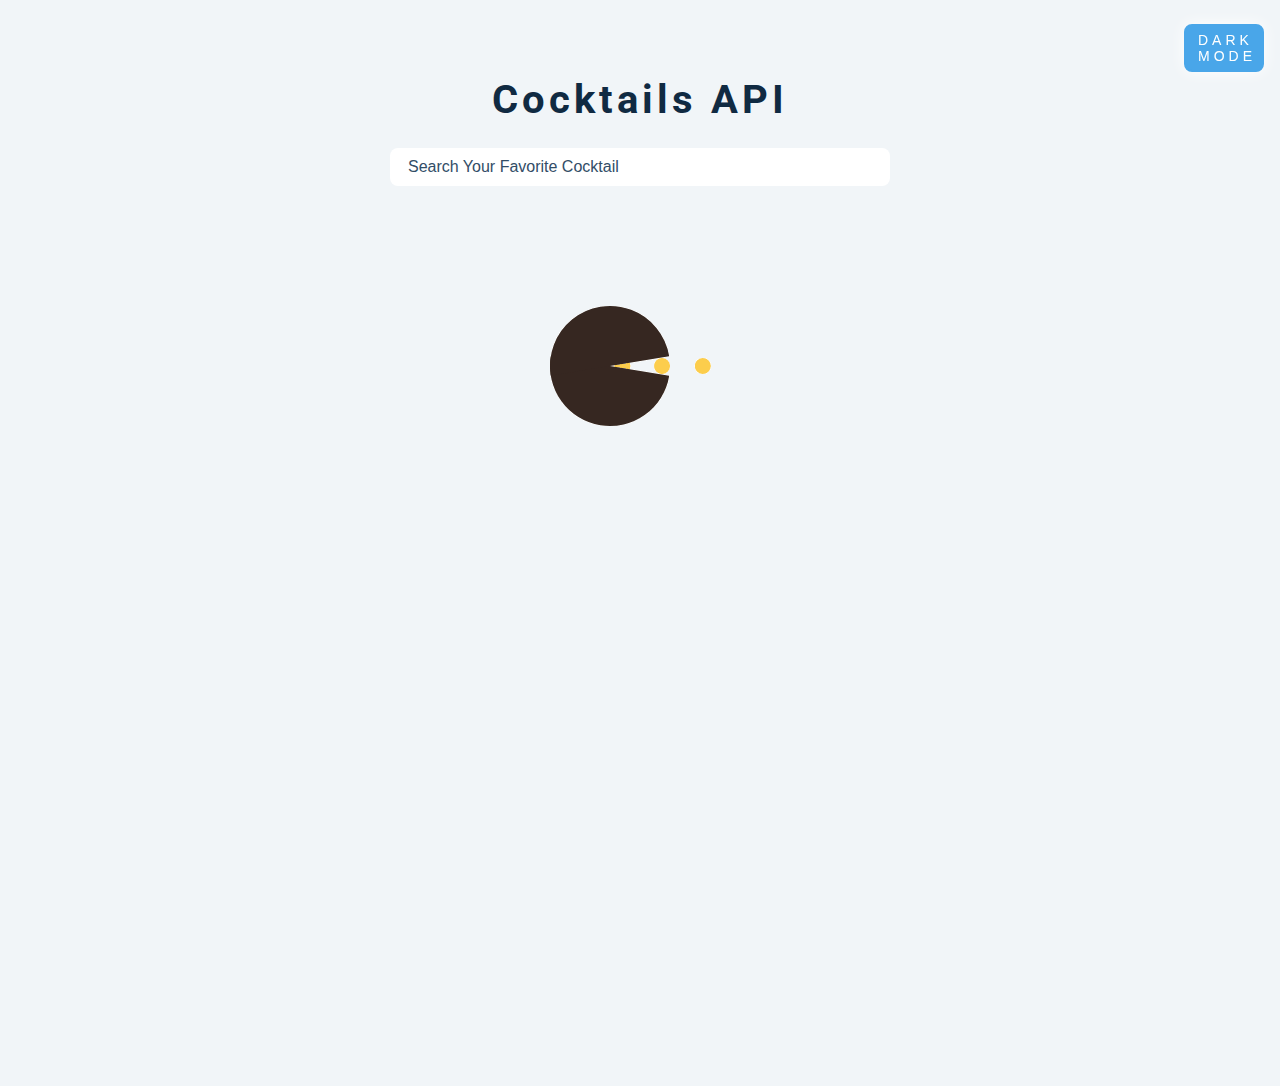
<file: index.html>
<!DOCTYPE html>
<html lang="en">
  <head>
    <meta charset="UTF-8" />
    <meta name="viewport" content="width=device-width, initial-scale=1.0" />
    <title>Cocktails</title>
    <!-- font-awesome -->
    <link
      rel="stylesheet"
      href="https://cdnjs.cloudflare.com/ajax/libs/font-awesome/5.14.0/css/all.min.css"
    />
    <!-- css -->
    <link rel="stylesheet" href="./styles.css" />
  </head>

  <body>
    <button class="btn mode-toggle">Dark Mode</button>
    <form class="search-form">
      <h2>cocktails API</h2>
      <input
        type="text"
        placeholder="search your favorite cocktail"
        name="drink"
      />
    </form>
    <section class="section cocktails">
      <article class="loading">
        <img src="./loading.gif" alt="loading" />
      </article>
      <h2 class="title"></h2>
      <div class="section-center"></div>
    </section>
    <script type="module" src="./app.js"></script>
  </body>
</html>
</file>
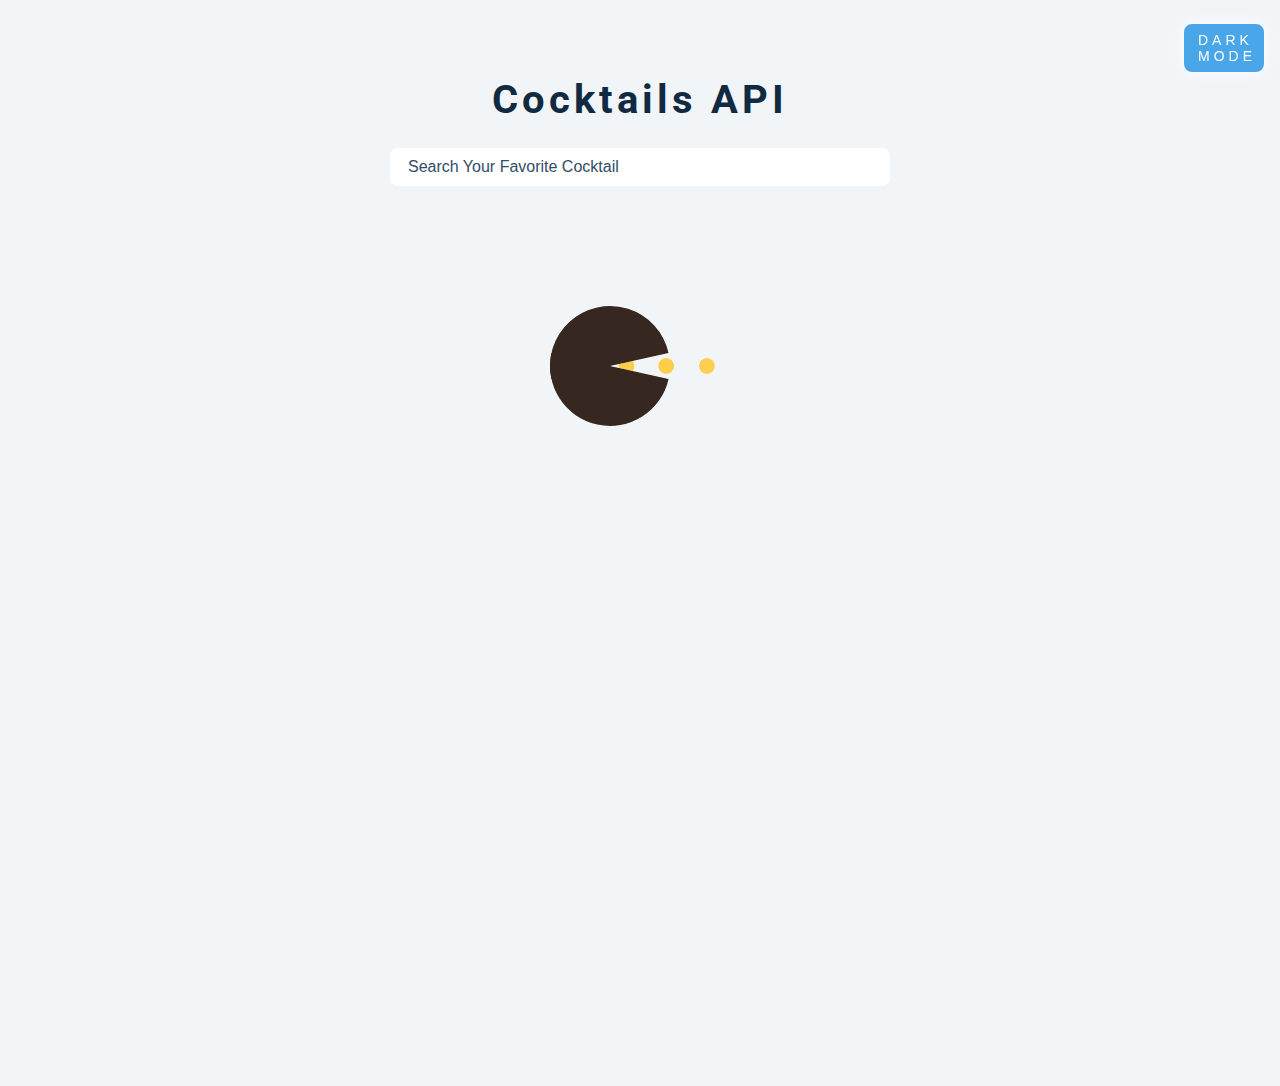
<file: drink.html>
<!DOCTYPE html>
<html lang="en">
  <head>
    <meta charset="UTF-8" />
    <meta name="viewport" content="width=device-width, initial-scale=1.0" />
    <title>Single Cocktail</title>
    <!-- font-awesome -->
    <link
      rel="stylesheet"
      href="https://cdnjs.cloudflare.com/ajax/libs/font-awesome/5.14.0/css/all.min.css"
    />
    <!-- css -->
    <link rel="stylesheet" href="./styles.css" />
  </head>
  <body>
    <button class="btn mode-toggle">Dark Mode</button>
    <section class="loading">
      <img src="./loading.gif" alt="loading" />
    </section>
    <section class="single-drink">
      <img src="./cocktail.jpg" class="drink-img" alt="" />
      <article class="drink-info">
        <h2 class="drink-name"></h2>
        <ul class="drink-ingredients"></ul>
        <p class="drink-desc"></p>
        <a href="index.html" class="btn">all cocktails</a>
      </article>
    </section>
    <script type="module" src="./singleDrink.js"></script>
  </body>
</html>
</file>
<file: styles.css>
/*
=============== 
Fonts
===============
*/
@import url('https://fonts.googleapis.com/css?family=Open+Sans|Roboto:400,700&display=swap');

/*
=============== 
Variables
===============
*/

:root {
  /* dark shades of primary color*/
  /* 1,5, */
  --clr-primary-1: hsl(205, 86%, 17%);
  --clr-primary-2: hsl(205, 77%, 27%);
  --clr-primary-3: hsl(205, 72%, 37%);
  --clr-primary-4: hsl(205, 63%, 48%);
  /* primary/main color */
  --clr-primary-5: #49a6e9;
  /* lighter shades of primary color */
  --clr-primary-6: hsl(205, 89%, 70%);
  --clr-primary-7: hsl(205, 90%, 76%);
  --clr-primary-8: hsl(205, 86%, 81%);
  --clr-primary-9: hsl(205, 90%, 88%);
  --clr-primary-10: hsl(205, 100%, 96%);
  /* darkest grey - used for headings */
  /* 1,3,5,10 */
  --clr-grey-1: hsl(209, 61%, 16%);
  --clr-grey-2: hsl(211, 39%, 23%);
  --clr-grey-3: hsl(209, 34%, 30%);
  --clr-grey-4: hsl(209, 28%, 39%);
  /* grey used for paragraphs */
  --clr-grey-5: hsl(210, 22%, 49%);
  --clr-grey-6: hsl(209, 23%, 60%);
  --clr-grey-7: hsl(211, 27%, 70%);
  --clr-grey-8: hsl(210, 31%, 80%);
  --clr-grey-9: hsl(212, 33%, 89%);
  --clr-grey-10: hsl(210, 36%, 96%);
  /* white,black */
  --clr-white: #fff;
  --clr-red-dark: hsl(360, 67%, 44%);
  --clr-red-light: hsl(360, 71%, 66%);
  --clr-green-dark: hsl(125, 67%, 44%);
  --clr-green-light: hsl(125, 71%, 66%);
  --clr-black: #222;
  --ff-primary: 'Roboto', sans-serif;
  --ff-secondary: 'Open Sans', sans-serif;
  --transition: all 0.3s linear;
  --spacing: 0.25rem;
  --radius: 0.5rem;
  /* light, dark */
  --light-shadow: 0 5px 15px rgba(0, 0, 0, 0.1);
  --dark-shadow: 0 5px 15px rgba(0, 0, 0, 0.2);
  --max-width: 1170px;
  --fixed-width: 620px;
}

.dark-mode {
  --clr-primary-1: hsl(24.8, 86%, 83%);
  --clr-primary-5: #b65916;
  --clr-grey-1: hsl(28.8, 61%, 84%);
  --clr-grey-3: hsl(29.4, 35%, 70%);
  --clr-grey-5: hsl(29.4, 22%, 51%);
  --clr-grey-10: hsl(25.7, 33%, 4%);
  --clr-white: #222;
  --clr-black: #fff;
}
/*
=============== 
Global Styles
===============
*/

*,
::after,
::before {
  margin: 0;
  padding: 0;
  box-sizing: border-box;
}
body {
  font-family: var(--ff-secondary);
  background: var(--clr-grey-10);
  color: var(--clr-grey-1);
  line-height: 1.5;
  font-size: 0.875rem;
}

ul {
  list-style-type: none;
}
a {
  text-decoration: none;
}

h1,
h2,
h3,
h4 {
  letter-spacing: var(--spacing);
  text-transform: capitalize;
  line-height: 1.25;
  margin-bottom: 0.75rem;
  font-family: var(--ff-primary);
}
h1 {
  font-size: 3rem;
}
h2 {
  font-size: 2rem;
}
h3 {
  font-size: 1.25rem;
}
h4 {
  font-size: 0.875rem;
}
p {
  margin-bottom: 1.25rem;
  color: var(--clr-grey-5);
}
@media screen and (min-width: 800px) {
  h1 {
    font-size: 4rem;
  }
  h2 {
    font-size: 2.5rem;
  }
  h3 {
    font-size: 1.75rem;
  }
  h4 {
    font-size: 1rem;
  }
  body {
    font-size: 1rem;
  }
  h1,
  h2,
  h3,
  h4 {
    line-height: 1;
  }
}
/*  global classes */

.btn {
  text-transform: uppercase;
  background: var(--clr-primary-5);
  color: var(--clr-white);
  padding: 0.375rem 0.75rem;
  letter-spacing: var(--spacing);
  display: block;
  transition: var(--transition);
  font-size: 0.875rem;
  border: 2px solid var(--clr-primary-5);
  cursor: pointer;
  box-shadow: 0 1px 3px rgba(0, 0, 0, 0.2);
  border-radius: var(--radius);
  margin-bottom: 2rem;
}
.btn:hover {
  color: var(--clr-primary-5);
  background: var(--clr-primary-1);
  border-color: var(--clr-primary-1);
}

.mode-toggle {
  position: fixed;
  right: 1rem;
  top: 1.5rem;
  width: 5rem;
  z-index: 1;
  box-shadow: 0 0 1rem var(--clr-white);
}

/* section */
.section {
  padding: 5rem 0;
}

.section-center {
  width: 85vw;
  margin: 0 auto;
  max-width: 1170px;
}
@media screen and (min-width: 576px) {
  .section-center {
    display: grid;
    grid-template-columns: repeat(auto-fill, minmax(300px, 1fr));
    column-gap: 4rem;
  }
}
@media screen and (min-width: 992px) {
  .section-center {
    width: 95vw;
  }
}
/* loading */
.loading {
  min-height: 100vh;
  display: grid;
  justify-content: center;
  position: absolute;
  top: 0;
  left: 0;
  width: 100%;
  height: 100%;
  background: var(--clr-grey-10);
  padding-top: 5rem;
  z-index: 999;
}

.hide-loading {
  display: none;
}

/* search form */
.search-form {
  text-align: center;
  padding-top: 5rem;
  width: 85vw;
  max-width: 500px;
  margin: 0 auto;
}

input {
  width: 100%;
  font-size: 1rem;
  border-color: transparent;
  margin-top: 1rem;
  padding: 0.5rem 1rem;
}
input {
  border-radius: var(--radius);
}
input::placeholder {
  text-transform: capitalize;
  color: var(--clr-grey-3);
}

/* cocktails */
.cocktails {
  position: relative;
}
.title {
  font-size: 2rem;
  text-align: center;
}

.cocktail {
  background: var(--clr-white);
  border-radius: var(--radius);
  box-shadow: var(--light-shadow);
  transition: var(--transition);
  margin-bottom: 3rem;
  position: relative;
}
.cocktail:hover {
  box-shadow: var(--dark-shadow);
  transform: scale(1.005);
}
.cocktail img {
  width: 100%;
  display: block;
  border-radius: var(--radius);
  border: 10px solid var(--clr-white);
  transition: var(--transition);
  height: 268px;
  object-fit: cover;
}
.cocktail:hover img {
  filter: blur(2px) grayscale(50%);
}
.cocktail h3 {
  position: absolute;
  bottom: -1rem;
  right: -1rem;
  background: var(--clr-black);
  color: var(--clr-white);
  padding: 1rem 1.5rem;
  text-align: center;
  margin-bottom: 0;
  text-transform: uppercase;
  font-family: monospace;
  font-size: 2rem;
  border-radius: var(--radius);
}

/* single cocktail */
.single-drink {
  width: 85vw;
  max-width: var(--max-width);
  margin: 0 auto;
  margin-top: 3rem;
}
.drink-img {
  width: 100%;
  height: 400px;
  object-fit: cover;
  display: block;
  border: 10px solid var(--clr-white);
  border-radius: var(--radius);
}

.drink-desc {
  margin: 1rem 0 0;
}

@media screen and (min-width: 992px) {
  .single-drink {
    display: grid;
    grid-template-columns: 1fr 1fr;
    column-gap: 3rem;
  }
}
.drink-info {
  padding-top: 2rem;
}

.drink-ingredients {
  margin-left: 2rem;
  list-style-type: disc;
}

.single-drink .btn {
  display: inline-block;
  margin-top: 2rem;
}
</file>
